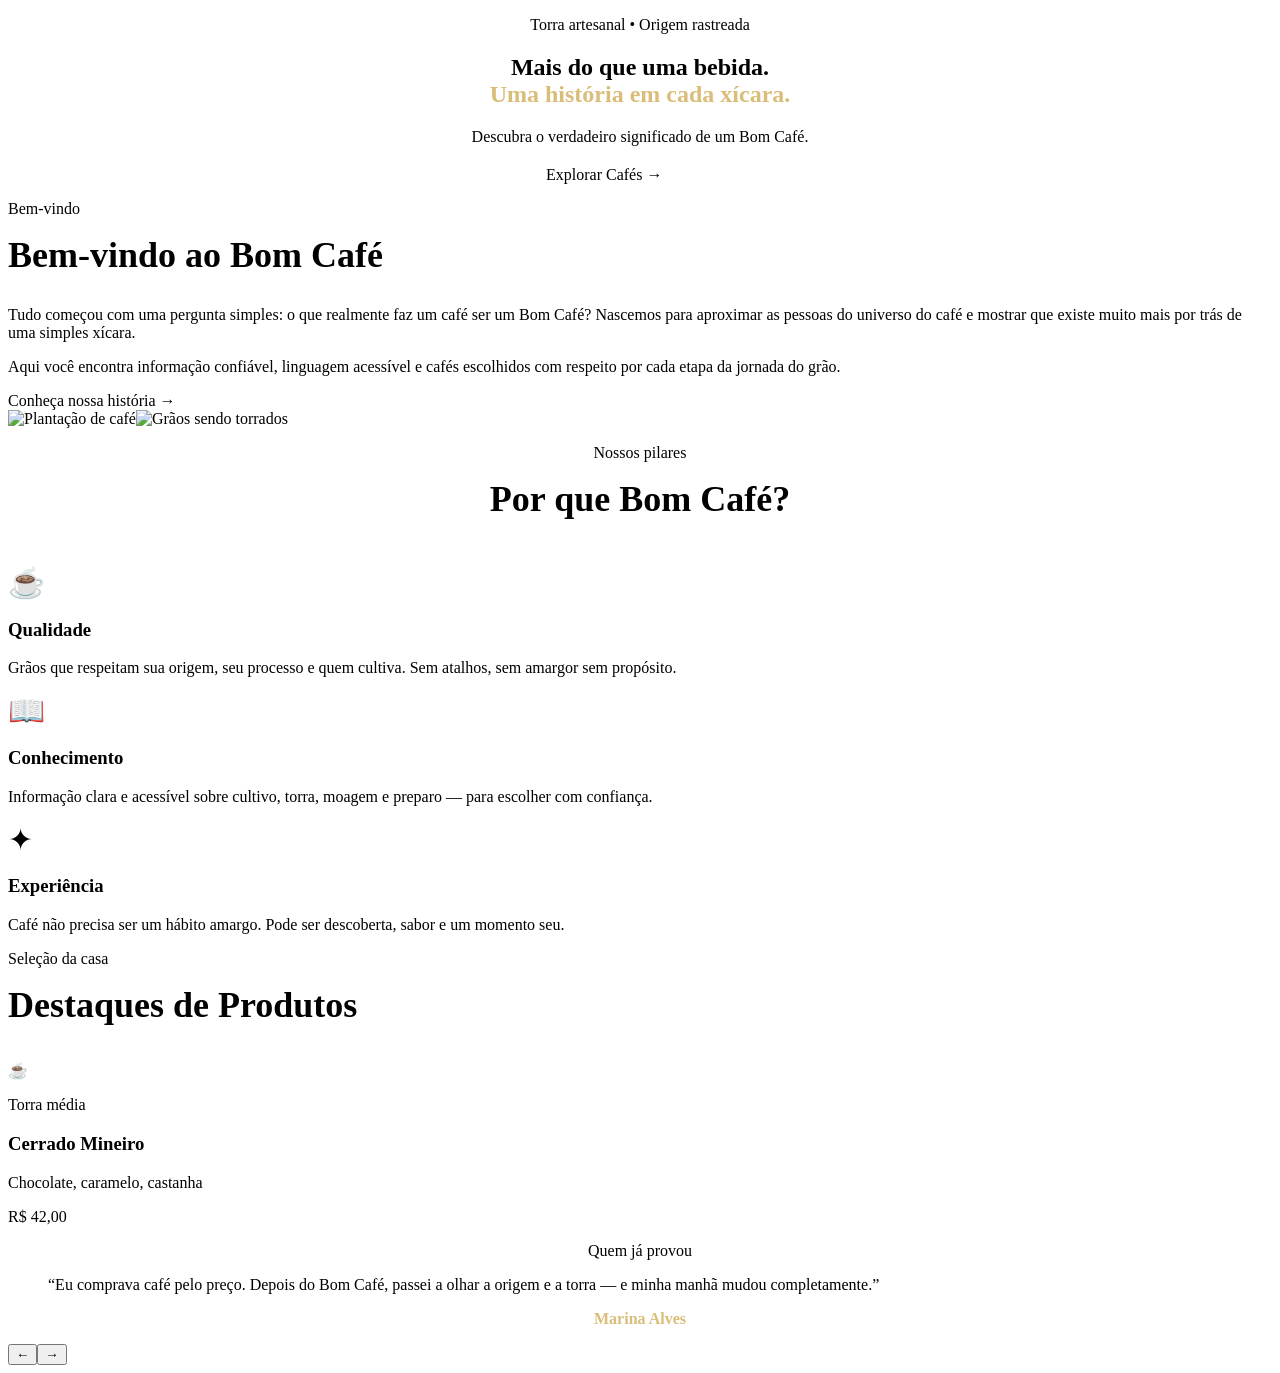
<file: src/main/resources/templates/index.html>
<!doctype html>
<html lang="pt-BR" xmlns:th="http://www.thymeleaf.org">

<head>
    <meta charset="utf-8">
    <meta name="viewport" content="width=device-width,initial-scale=1">
    <title>Bom Café</title>
    <link rel="stylesheet" th:href="@{/css/style.css}">
</head>

<body>
    <script th:src="@{/js/script.js}"></script>
    <header th:replace="~{fragments :: header('home')}"></header>
    <section class="hero">
        <div class="container" style="text-align:center">
            <p class="eyebrow">Torra artesanal • Origem rastreada</p>
            <h1>Mais do que uma bebida.<br><span style="color:#d9bd79">Uma história em cada xícara.</span></h1>
            <p style="margin:20px auto">Descubra o verdadeiro significado de um Bom Café.</p>
            <div class="actions" style="justify-content:center"><a class="btn btn-gold" th:href="@{/produtos}">Explorar
                    Cafés →</a><a class="btn btn-outline" th:href="@{/historia-do-cafe}"
                    style="color:white;border-color:#cfc3b2">Saiba Mais</a></div>
        </div>
    </section>
    <section class="section">
        <div class="container two-col">
            <div>
                <p class="eyebrow">Bem-vindo</p>
                <h2 style="font-size:36px;margin-top:12px">Bem-vindo ao Bom Café</h2>
                <p class="prose">Tudo começou com uma pergunta simples: o que realmente faz um café ser um Bom Café?
                    Nascemos para aproximar as pessoas do universo do café e mostrar que existe muito mais por trás de
                    uma simples xícara.</p>
                <p class="prose">Aqui você encontra informação confiável, linguagem acessível e cafés escolhidos com
                    respeito por cada etapa da jornada do grão.</p><a class="btn btn-outline"
                    th:href="@{/sobre-nos}">Conheça nossa história →</a>
            </div>
            <div class="grid grid-2"><img class="image" th:src="@{/img/plantation.jpg}" alt="Plantação de café"><img
                    class="image" th:src="@{/img/roasting.jpg}" alt="Grãos sendo torrados"></div>
        </div>
    </section>
    <section class="section surface">
        <div class="container">
            <div style="text-align:center">
                <p class="eyebrow">Nossos pilares</p>
                <h2 style="font-size:36px;margin-top:12px">Por que Bom Café?</h2>
            </div>
            <div class="grid grid-3" style="margin-top:45px">
                <article class="card">
                    <div style="font-size:30px">☕</div>
                    <h3>Qualidade</h3>
                    <p>Grãos que respeitam sua origem, seu processo e quem cultiva. Sem atalhos, sem amargor sem
                        propósito.</p>
                </article>
                <article class="card">
                    <div style="font-size:30px">📖</div>
                    <h3>Conhecimento</h3>
                    <p>Informação clara e acessível sobre cultivo, torra, moagem e preparo — para escolher com
                        confiança.</p>
                </article>
                <article class="card">
                    <div style="font-size:30px">✦</div>
                    <h3>Experiência</h3>
                    <p>Café não precisa ser um hábito amargo. Pode ser descoberta, sabor e um momento seu.</p>
                </article>
            </div>
        </div>
    </section>
    <section class="section">
        <div class="container">
            <p class="eyebrow">Seleção da casa</p>
            <h2 style="font-size:36px;margin-top:12px">Destaques de Produtos</h2>
            <div class="grid grid-3" style="margin-top:35px">
                <article class="card product-card" th:each="produto, stat : ${produtos}" th:if="${stat.index < 3}">
                    <div class="product-art">☕</div>
                    <div class="body">
                        <p class="eyebrow" th:text="${produto.torra}">Torra média</p>
                        <h3 th:text="${produto.nome}">Cerrado Mineiro</h3>
                        <p th:text="${produto.descricao}">Chocolate, caramelo, castanha</p>
                        <div class="price" th:text="${'R$ ' + #numbers.formatDecimal(produto.preco, 1, 2)}">R$ 42,00</div>
                    </div>
                </article>
            </div>
        </div>
    </section>
    <section class="hero">
        <div class="container carousel">
            <p class="eyebrow" style="text-align:center">Quem já provou</p>
            <blockquote class="quote" id="quote">“Eu comprava café pelo preço. Depois do Bom Café, passei a olhar a
                origem e a torra — e minha manhã mudou completamente.”</blockquote>
            <p style="text-align:center;color:#d9bd79;font-weight:700" id="author">Marina Alves</p>
            <div class="carousel-controls"><button class="icon-btn" onclick="changeQuote(-1)">←</button><button
                    class="icon-btn" onclick="changeQuote(1)">→</button></div>
        </div>
        <script th:inline="none">
            const qs = [
                ['Eu comprava café pelo preço. Depois do Bom Café, passei a olhar a origem e a torra — e minha manhã mudou completamente.', 'Marina Alves'],
                ['As explicações são simples e diretas. Aprendi a moer na hora e finalmente entendi por que meu café era amargo.', 'Rafael Souza'],
                ['O Cerrado Mineiro virou item fixo em casa. Doce, equilibrado e com uma história bonita por trás.', 'Juliana Prado']
            ];

            let qi = 0;

            function changeQuote(d) {
                qi = (qi + d + qs.length) % qs.length;
                quote.textContent = '“' + qs[qi][0] + '”';
                author.textContent = qs[qi][1];
            }
        </script>
    <div id="toast" class="toast"></div>
    <div th:replace="~{fragments :: alerts}"></div>

</body>

</html>
</file>
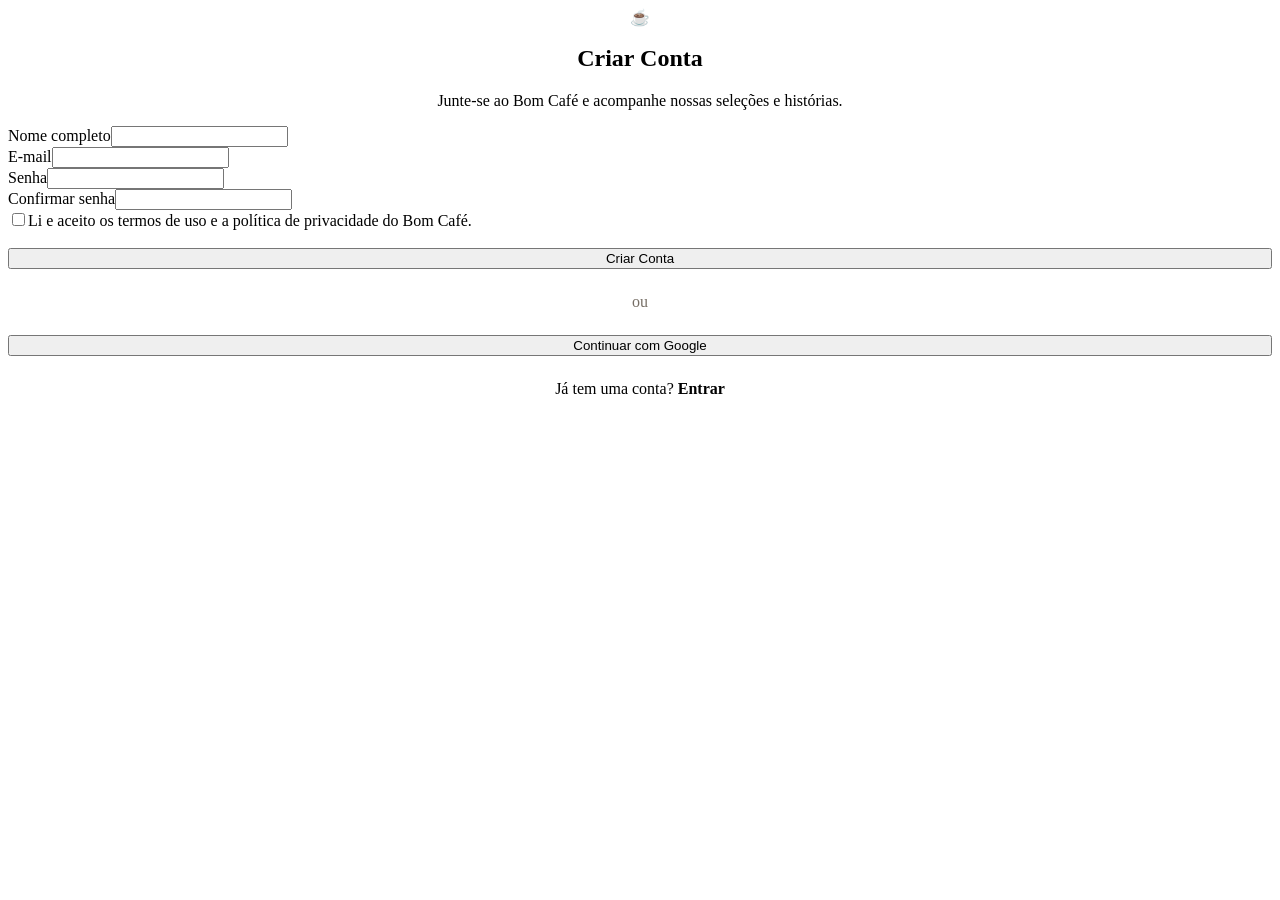
<file: src/main/resources/templates/cadastro.html>
<!doctype html>
<html lang="pt-BR" xmlns:th="http://www.thymeleaf.org">

<head>
    <meta charset="utf-8">
    <meta name="viewport" content="width=device-width,initial-scale=1">
    <title>Criar Conta — Bom Café</title>
    <link rel="stylesheet" th:href="@{/css/style.css}">
</head>

<body>
    <script th:src="@{/js/script.js}"></script>
    <header th:replace="~{fragments :: header('cadastro')}"></header>

    <section class="section">
        <div class="container">
            <div class="card form-card">
                <div style="text-align:center">
                    <div class="brand-mark" style="margin:auto">☕</div>
                    <h1 style="margin-top:18px">Criar Conta</h1>
                    <p class="prose">Junte-se ao Bom Café e acompanhe nossas seleções e histórias.</p>
                </div>
                <form th:action="@{/cadastro}" th:object="${usuario}" method="post">
                    <div class="field"><label>Nome completo</label><input th:field="*{nome}" required autocomplete="name"></div>
                    <div class="field"><label>E-mail</label><input th:field="*{email}" type="email" required autocomplete="email"></div>
                    <div class="field"><label>Senha</label><input th:field="*{senha}" id="senhaCadastro" type="password" required
                            autocomplete="new-password"></div>
                    <div class="field"><label>Confirmar senha</label><input id="confirmarCadastro" type="password"
                            required autocomplete="new-password"></div>
                    <label class="check"><input type="checkbox" required><span>Li e aceito os termos de uso e a política
                            de privacidade do Bom Café.</span></label>
                    <button class="btn btn-primary" type="submit" style="width:100%;margin-top:18px">Criar
                        Conta</button>
                </form>
                <div style="text-align:center;margin:24px 0;color:#766e65">ou</div>
                <button class="btn btn-outline" style="width:100%"
                    onclick="toast('Cadastro com Google selecionado.')">Continuar com Google</button>
                <p style="text-align:center;margin-top:24px">Já tem uma conta? <a th:href="@{/login}"
                        style="font-weight:700">Entrar</a></p>
            </div>
        </div>
    </section>

    <footer th:replace="~{fragments :: footer}"></footer>
    <div id="toast" class="toast"></div>
    <div th:replace="~{fragments :: alerts}"></div>
</body>

</html>
</file>
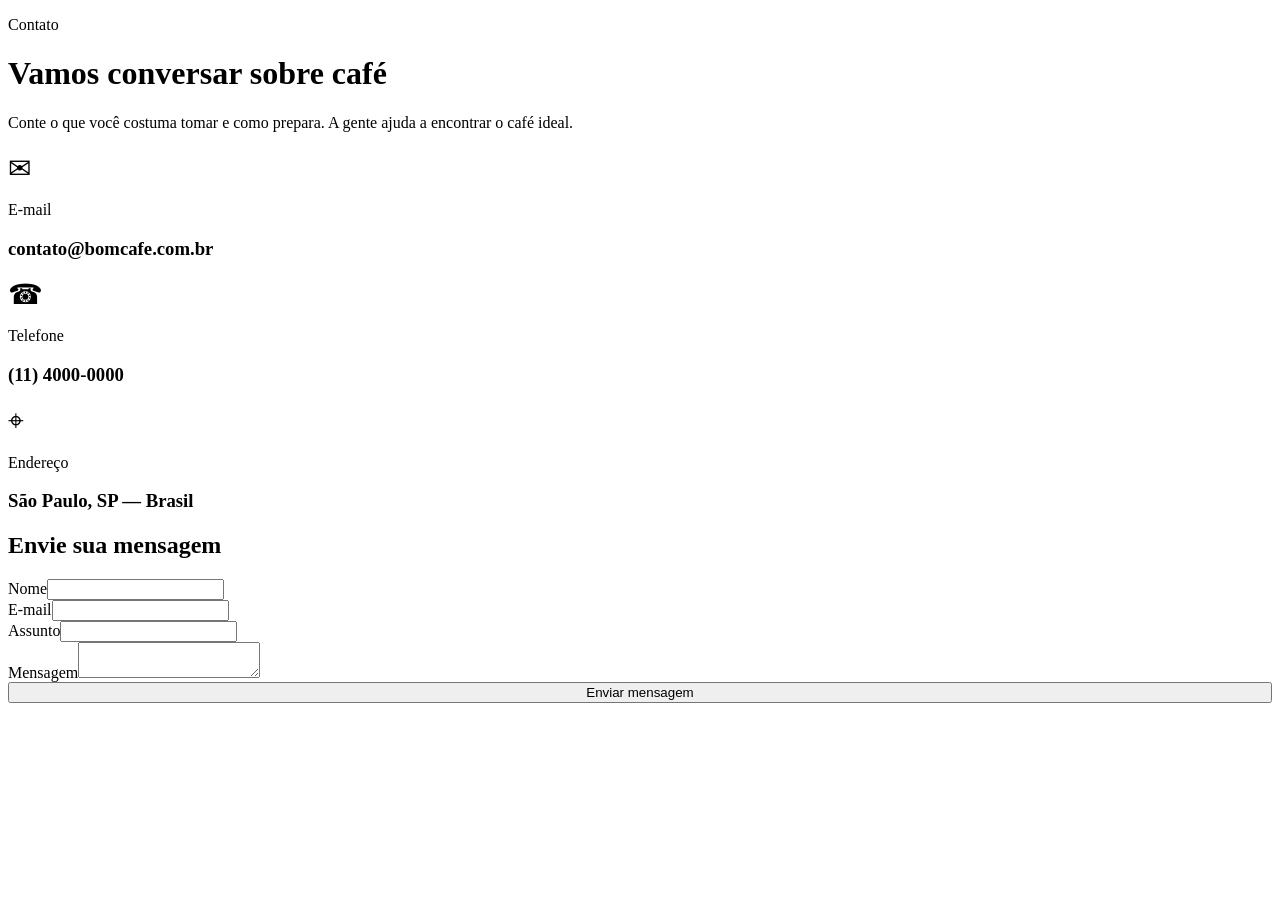
<file: src/main/resources/templates/contato.html>
<!doctype html>
<html lang="pt-BR" xmlns:th="http://www.thymeleaf.org">

<head>
    <meta charset="utf-8">
    <meta name="viewport" content="width=device-width,initial-scale=1">
    <title>Contato — Bom Café</title>
    <link rel="stylesheet" th:href="@{/css/style.css}">
</head>

<body>
    <script th:src="@{/js/script.js}"></script>
    <header th:replace="~{fragments :: header('contato')}"></header>

    <header class="hero center">
        <div class="container">
            <p class="eyebrow">Contato</p>
            <h1>Vamos conversar sobre café</h1>
            <p style="margin:20px auto">Conte o que você costuma tomar e como prepara. A gente ajuda a encontrar o café
                ideal.</p>
        </div>
    </header>
    <section class="section">
        <div class="container two-col">
            <div>
                <div class="card">
                    <div style="font-size:28px">✉</div>
                    <p class="eyebrow">E-mail</p>
                    <h3>contato@bomcafe.com.br</h3>
                </div>
                <div class="card" style="margin-top:16px">
                    <div style="font-size:28px">☎</div>
                    <p class="eyebrow">Telefone</p>
                    <h3>(11) 4000-0000</h3>
                </div>
                <div class="card" style="margin-top:16px">
                    <div style="font-size:28px">⌖</div>
                    <p class="eyebrow">Endereço</p>
                    <h3>São Paulo, SP — Brasil</h3>
                </div>
            </div>
            <form class="card form-card" th:action="@{/contato}" th:object="${contato}" method="post">
                <h2>Envie sua mensagem</h2>
                <div class="field"><label>Nome</label><input th:field="*{nome}" required></div>
                <div class="field"><label>E-mail</label><input th:field="*{email}" type="email" required></div>
                <div class="field"><label>Assunto</label><input th:field="*{assunto}" required></div>
                <div class="field"><label>Mensagem</label><textarea th:field="*{mensagem}" required></textarea></div>
                <button class="btn btn-primary" type="submit" style="width:100%">Enviar mensagem</button>
            </form>
        </div>
    </section>

    <footer th:replace="~{fragments :: footer}"></footer>
    <div id="toast" class="toast"></div>
    <div th:replace="~{fragments :: alerts}"></div>
</body>

</html>
</file>
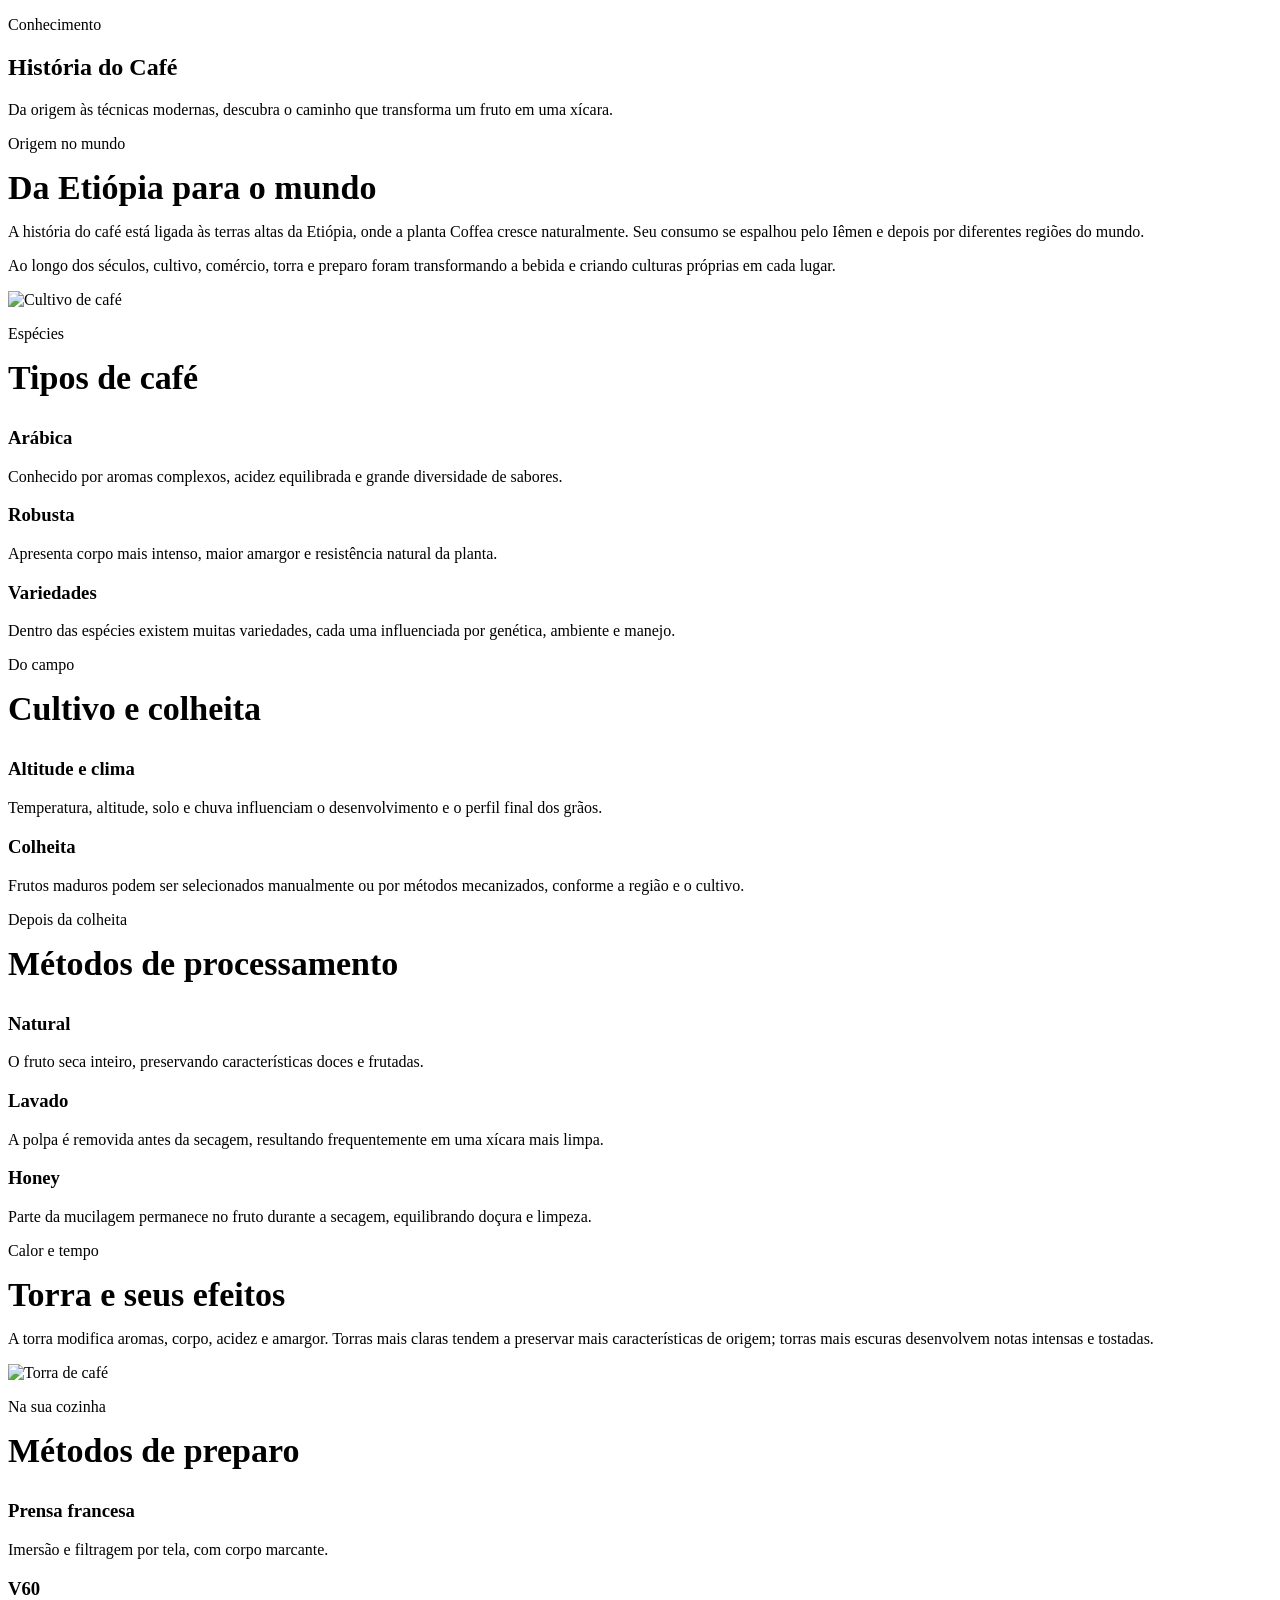
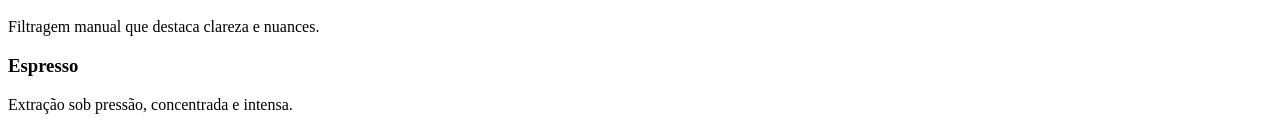
<file: src/main/resources/templates/historia-do-cafe.html>
<!doctype html>
<html lang="pt-BR" xmlns:th="http://www.thymeleaf.org">

<head>
    <meta charset="utf-8">
    <meta name="viewport" content="width=device-width,initial-scale=1">
    <title>História do Café — Bom Café</title>
    <link rel="stylesheet" th:href="@{/css/style.css}">
</head>

<body>
    <script th:src="@{/js/script.js}"></script>
    <header th:replace="~{fragments :: header('historia')}"></header>
    <section class="hero">
        <div class="container">
            <p class="eyebrow">Conhecimento</p>
            <h1>História do Café</h1>
            <p>Da origem às técnicas modernas, descubra o caminho que transforma um fruto em uma xícara.</p>
        </div>
    </section>
    <section class="section">
        <div class="container two-col">
            <div class="prose">
                <p class="eyebrow">Origem no mundo</p>
                <h2 style="font-size:34px;margin:12px 0">Da Etiópia para o mundo</h2>
                <p>A história do café está ligada às terras altas da Etiópia, onde a planta Coffea cresce naturalmente.
                    Seu consumo se espalhou pelo Iêmen e depois por diferentes regiões do mundo.</p>
                <p>Ao longo dos séculos, cultivo, comércio, torra e preparo foram transformando a bebida e criando
                    culturas próprias em cada lugar.</p>
            </div><img class="image" th:src="@{/img/plantation.jpg}" alt="Cultivo de café">
        </div>
    </section>
    <section class="section surface">
        <div class="container">
            <p class="eyebrow">Espécies</p>
            <h2 style="font-size:34px;margin:12px 0">Tipos de café</h2>
            <div class="grid grid-3" style="margin-top:30px">
                <article class="card">
                    <h3>Arábica</h3>
                    <p>Conhecido por aromas complexos, acidez equilibrada e grande diversidade de sabores.</p>
                </article>
                <article class="card">
                    <h3>Robusta</h3>
                    <p>Apresenta corpo mais intenso, maior amargor e resistência natural da planta.</p>
                </article>
                <article class="card">
                    <h3>Variedades</h3>
                    <p>Dentro das espécies existem muitas variedades, cada uma influenciada por genética, ambiente e
                        manejo.</p>
                </article>
            </div>
        </div>
    </section>
    <section class="section">
        <div class="container prose">
            <p class="eyebrow">Do campo</p>
            <h2 style="font-size:34px;margin:12px 0">Cultivo e colheita</h2>
            <div class="grid grid-2" style="margin-top:30px">
                <div class="card">
                    <h3>Altitude e clima</h3>
                    <p>Temperatura, altitude, solo e chuva influenciam o desenvolvimento e o perfil final dos grãos.</p>
                </div>
                <div class="card">
                    <h3>Colheita</h3>
                    <p>Frutos maduros podem ser selecionados manualmente ou por métodos mecanizados, conforme a região e
                        o cultivo.</p>
                </div>
            </div>
        </div>
    </section>
    <section class="section surface">
        <div class="container prose">
            <p class="eyebrow">Depois da colheita</p>
            <h2 style="font-size:34px;margin:12px 0">Métodos de processamento</h2>
            <div class="grid grid-3" style="margin-top:30px">
                <div class="card">
                    <h3>Natural</h3>
                    <p>O fruto seca inteiro, preservando características doces e frutadas.</p>
                </div>
                <div class="card">
                    <h3>Lavado</h3>
                    <p>A polpa é removida antes da secagem, resultando frequentemente em uma xícara mais limpa.</p>
                </div>
                <div class="card">
                    <h3>Honey</h3>
                    <p>Parte da mucilagem permanece no fruto durante a secagem, equilibrando doçura e limpeza.</p>
                </div>
            </div>
        </div>
    </section>
    <section class="section">
        <div class="container two-col">
            <div class="prose">
                <p class="eyebrow">Calor e tempo</p>
                <h2 style="font-size:34px;margin:12px 0">Torra e seus efeitos</h2>
                <p>A torra modifica aromas, corpo, acidez e amargor. Torras mais claras tendem a preservar mais
                    características de origem; torras mais escuras desenvolvem notas intensas e tostadas.</p>
            </div><img class="image" th:src="@{/img/roasting.jpg}" alt="Torra de café">
        </div>
    </section>
    <section class="section surface">
        <div class="container prose">
            <p class="eyebrow">Na sua cozinha</p>
            <h2 style="font-size:34px;margin:12px 0">Métodos de preparo</h2>
            <div class="grid grid-3" style="margin-top:30px">
                <div class="card">
                    <h3>Prensa francesa</h3>
                    <p>Imersão e filtragem por tela, com corpo marcante.</p>
                </div>
                <div class="card">
                    <h3>V60</h3>
                    <p>Filtragem manual que destaca clareza e nuances.</p>
                </div>
                <div class="card">
                    <h3>Espresso</h3>
                    <p>Extração sob pressão, concentrada e intensa.</p>
                </div>
            </div>
        </div>
    </section>
    <footer th:replace="~{fragments :: footer}"></footer>
</body>

</html>
</file>
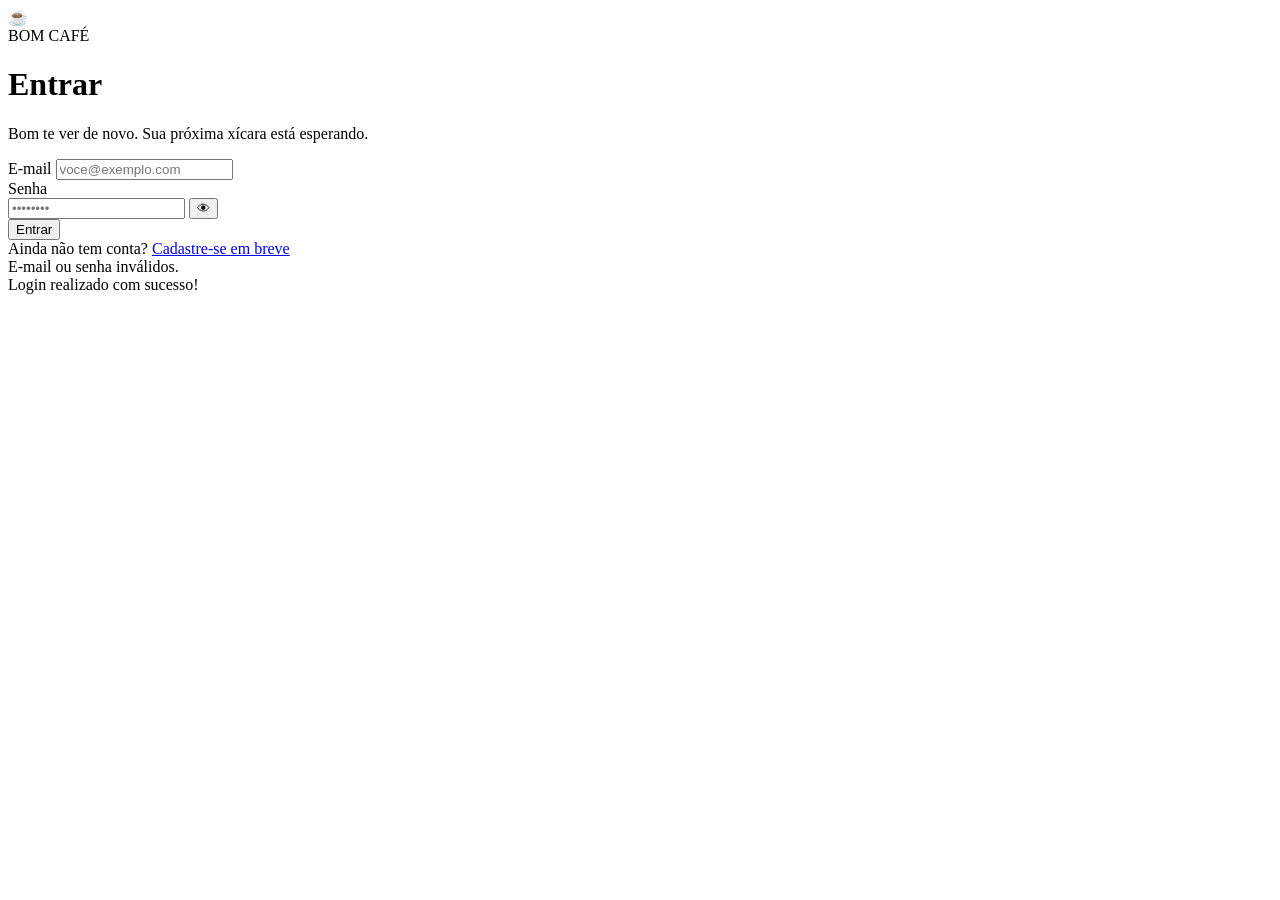
<file: src/main/resources/templates/login-modal.html>
<!DOCTYPE html>
<html lang="pt-BR" xmlns:th="http://www.thymeleaf.org">
<head>
    <meta charset="UTF-8">
    <meta name="viewport" content="width=device-width, initial-scale=1.0">
    <title>Bom Café | Login</title>
    <link rel="stylesheet" th:href="@{/css/modal.css}">
</head>
<body class="login-page">
    <div class="login-card">
        <div class="brand-icon">
            <span>☕</span>
        </div>

        <div class="brand-title">BOM CAFÉ</div>

        <h1>Entrar</h1>
        <p class="subtitle">Bom te ver de novo. Sua próxima xícara está esperando.</p>

        <form th:action="@{/login}" method="post" class="login-form">
            <div class="field">
                <label for="email">E-mail</label>
                <input id="email" name="email" type="email" placeholder="voce@exemplo.com" required>
            </div>

            <div class="field">
                <label for="senha">Senha</label>
                <div class="password-wrap">
                    <input id="senha" name="senha" type="password" placeholder="••••••••" required>
                    <button type="button" class="toggle-password" aria-label="Mostrar senha">👁</button>
                </div>
            </div>

            <button type="submit" class="primary-btn">Entrar</button>
        </form>

        <div class="register-link">
            Ainda não tem conta? <a href="/cadastro">Cadastre-se em breve</a>
        </div>

        <div th:if="${param.erro != null}" class="alert-error">
            E-mail ou senha inválidos.
        </div>
        <div th:if="${param.sucesso != null}" class="alert-success">
            Login realizado com sucesso!
        </div>
    </div>

    <script th:src="@{/js/modal.js}"></script>
</body>
</html>
</file>
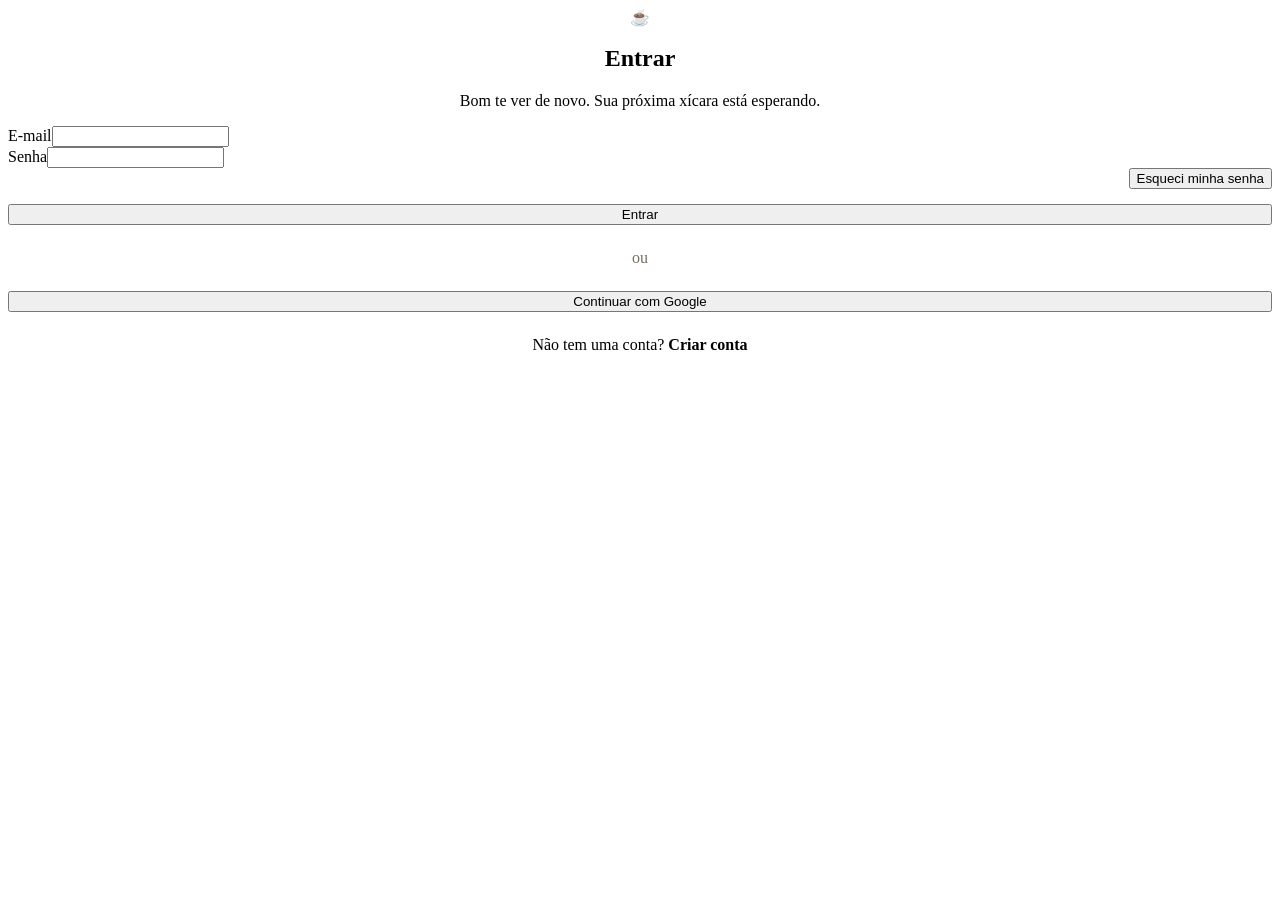
<file: src/main/resources/templates/login.html>
<!doctype html>
<html lang="pt-BR" xmlns:th="http://www.thymeleaf.org">

<head>
    <meta charset="utf-8">
    <meta name="viewport" content="width=device-width,initial-scale=1">
    <title>Entrar — Bom Café</title>
    <link rel="stylesheet" th:href="@{/css/style.css}">
</head>

<body>
    <script th:src="@{/js/script.js}"></script>
    <header th:replace="~{fragments :: header('login')}"></header>

    <section class="section">
        <div class="container">
            <div class="card form-card">
                <div style="text-align:center">
                    <div class="brand-mark" style="margin:auto">☕</div>
                    <h1 style="margin-top:18px">Entrar</h1>
                    <p class="prose">Bom te ver de novo. Sua próxima xícara está esperando.</p>
                </div>
                <form class="login-form" th:action="@{/login}" method="post">
                    <div class="field"><label>E-mail</label><input name="email" type="email" required autocomplete="email"></div>
                    <div class="field"><label>Senha</label><input name="senha" id="senhaLogin" type="password" required
                            autocomplete="current-password"></div>
                    <div style="text-align:right"><button type="button" class="btn btn-outline"
                            onclick="toast('Informe seu e-mail para recuperar a senha.')">Esqueci minha senha</button>
                    </div>
                    <button class="btn btn-primary" type="submit" style="width:100%;margin-top:15px">Entrar</button>
                </form>
                <div style="text-align:center;margin:24px 0;color:#766e65">ou</div>
                <button class="btn btn-outline" style="width:100%"
                    onclick="toast('Login com Google selecionado.')">Continuar com Google</button>
                <p style="text-align:center;margin-top:24px">Não tem uma conta? <a th:href="@{/cadastro}"
                        style="font-weight:700">Criar conta</a></p>
            </div>
        </div>
    </section>

    <footer th:replace="~{fragments :: footer}"></footer>
    <div id="toast" class="toast"></div>
    <div th:replace="~{fragments :: alerts}"></div>
</body>

</html>
</file>
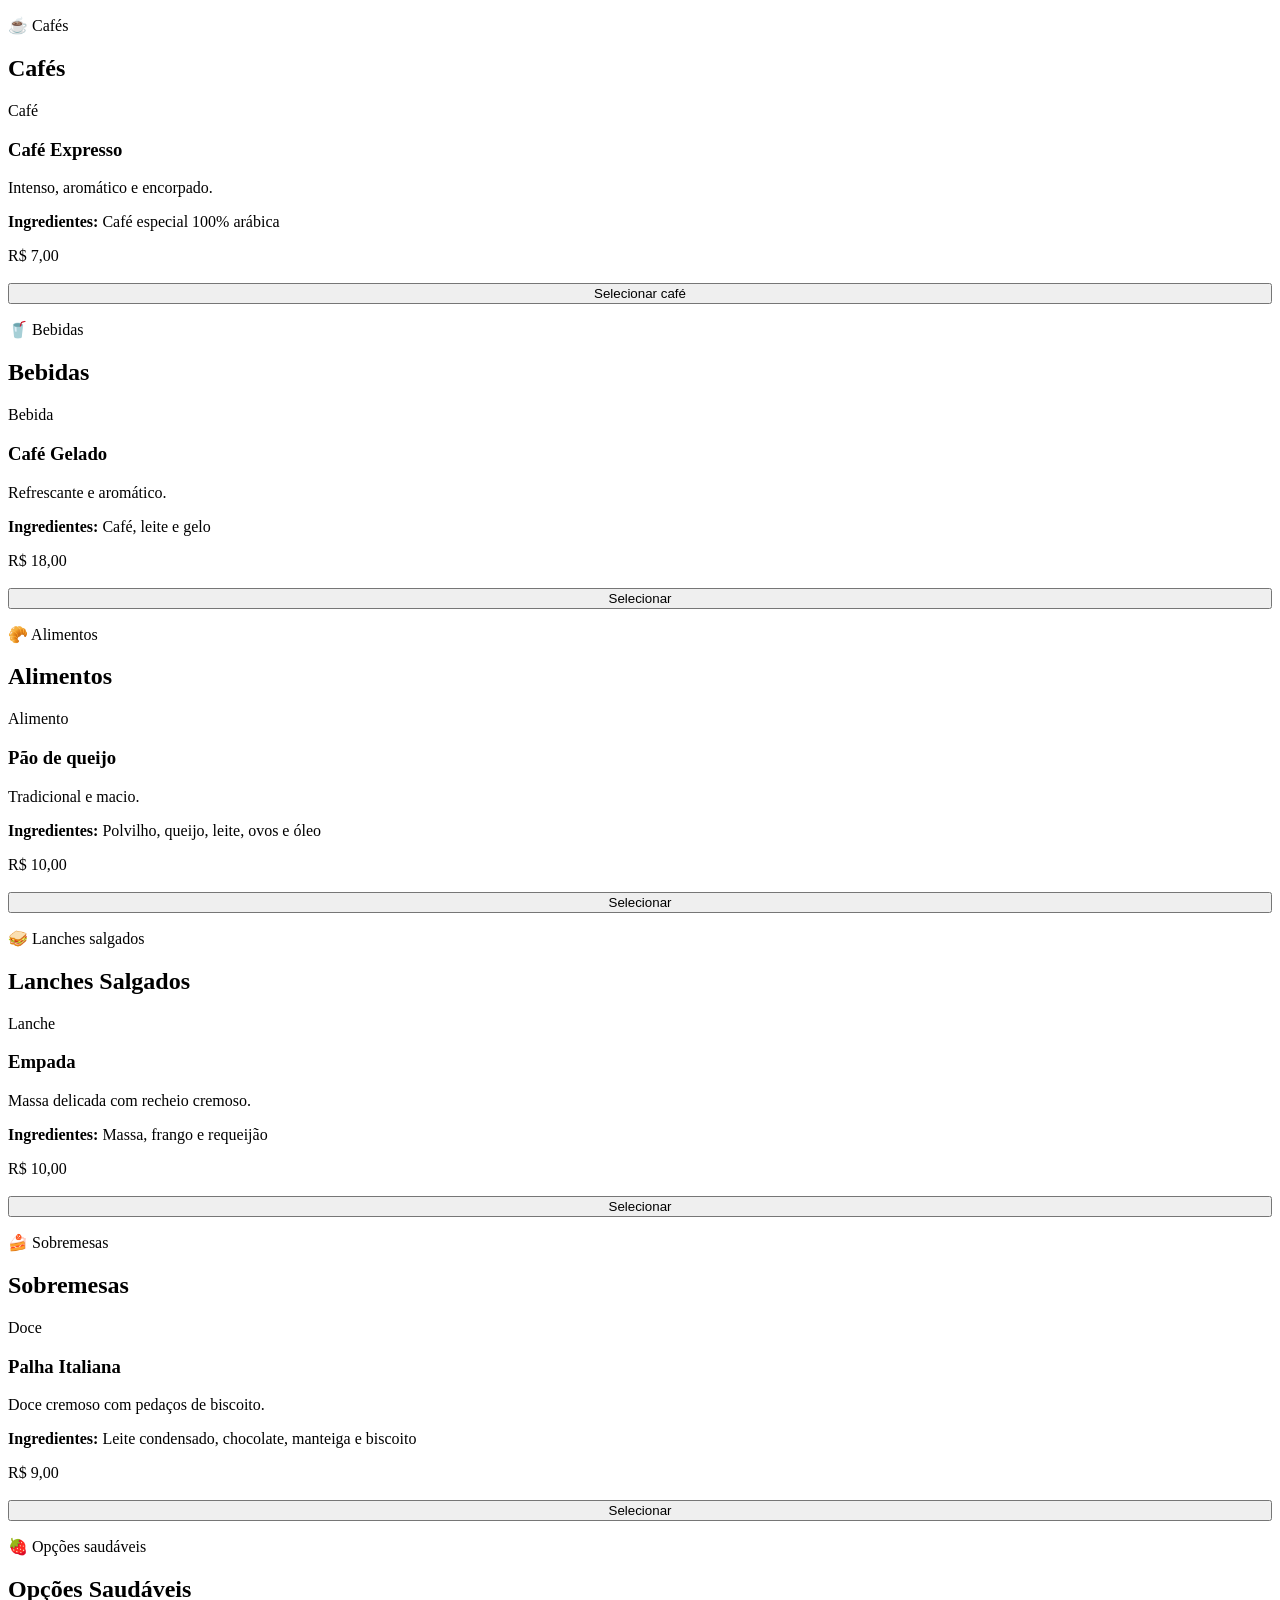
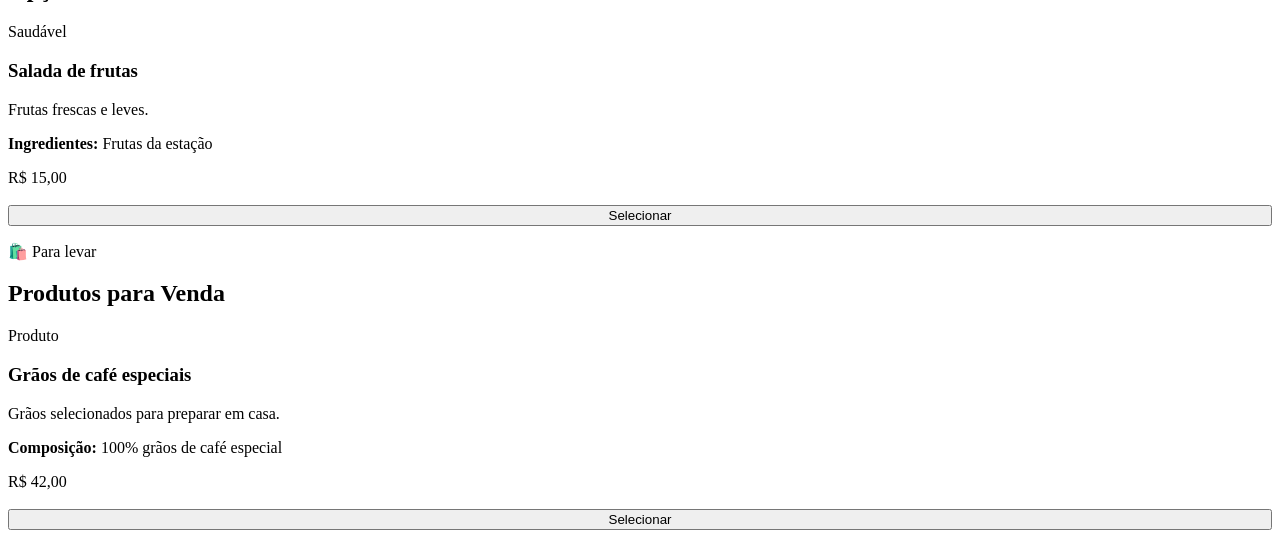
<file: src/main/resources/templates/produtos.html>
<!doctype html>
<html lang="pt-BR" xmlns:th="http://www.thymeleaf.org">

<head>
    <meta charset="utf-8">
    <meta name="viewport" content="width=device-width,initial-scale=1">
    <title>Produtos — Bom Café</title>
    <link rel="stylesheet" th:href="@{/css/style.css}">
</head>

<body>
    <script th:src="@{/js/script.js}"></script>
    <header th:replace="~{fragments :: header('produtos')}"></header>
    <section class="section">
        <div class="container">

            <!-- CAFÉS -->
            <div class="product-hub">
                <p class="eyebrow">☕ Cafés</p>
                <h2>Cafés</h2>

                <div class="grid grid-3">

                    <article class="card product-card"
                             th:each="produto : ${produtos}"
                             th:if="${produto.categoria == 'Cafés'}">

                        <div class="body">
                            <p class="eyebrow" th:text="${produto.torra}">
                                Café
                            </p>

                            <h3 th:text="${produto.nome}">
                                Café Expresso
                            </h3>

                            <p th:text="${produto.descricao}">
                                Intenso, aromático e encorpado.
                            </p>

                            <p>
                                <strong>Ingredientes:</strong>
                                <span th:text="${produto.ingredientes}">
                                Café especial 100% arábica
                            </span>
                            </p>

                            <div class="price"
                                 th:text="${'R$ ' + #numbers.formatDecimal(produto.preco, 1, 2)}">
                                R$ 7,00
                            </div>

                            <form th:action="@{/produtos/{id}/selecionar(id=${produto.id})}"
                                  method="post">

                                <button class="btn btn-primary"
                                        type="submit"
                                        style="margin-top:18px;width:100%">
                                    Selecionar café
                                </button>

                            </form>
                        </div>
                    </article>

                </div>
            </div>


            <!-- BEBIDAS -->
            <div class="product-hub">
                <p class="eyebrow">🥤 Bebidas</p>
                <h2>Bebidas</h2>

                <div class="grid grid-3">

                    <article class="card product-card"
                             th:each="produto : ${produtos}"
                             th:if="${produto.categoria == 'Bebidas'}">

                        <div class="body">

                            <p class="eyebrow" th:text="${produto.torra}">
                                Bebida
                            </p>

                            <h3 th:text="${produto.nome}">
                                Café Gelado
                            </h3>

                            <p th:text="${produto.descricao}">
                                Refrescante e aromático.
                            </p>

                            <p>
                                <strong>Ingredientes:</strong>
                                <span th:text="${produto.ingredientes}">
                                Café, leite e gelo
                            </span>
                            </p>

                            <div class="price"
                                 th:text="${'R$ ' + #numbers.formatDecimal(produto.preco, 1, 2)}">
                                R$ 18,00
                            </div>

                            <form th:action="@{/produtos/{id}/selecionar(id=${produto.id})}"
                                  method="post">

                                <button class="btn btn-primary"
                                        type="submit"
                                        style="margin-top:18px;width:100%">
                                    Selecionar
                                </button>

                            </form>

                        </div>
                    </article>

                </div>
            </div>


            <!-- ALIMENTOS -->
            <div class="product-hub">
                <p class="eyebrow">🥐 Alimentos</p>
                <h2>Alimentos</h2>

                <div class="grid grid-3">

                    <article class="card product-card"
                             th:each="produto : ${produtos}"
                             th:if="${produto.categoria == 'Alimentos'}">

                        <div class="body">

                            <p class="eyebrow" th:text="${produto.torra}">
                                Alimento
                            </p>

                            <h3 th:text="${produto.nome}">
                                Pão de queijo
                            </h3>

                            <p th:text="${produto.descricao}">
                                Tradicional e macio.
                            </p>

                            <p>
                                <strong>Ingredientes:</strong>
                                <span th:text="${produto.ingredientes}">
                                Polvilho, queijo, leite, ovos e óleo
                            </span>
                            </p>

                            <div class="price"
                                 th:text="${'R$ ' + #numbers.formatDecimal(produto.preco, 1, 2)}">
                                R$ 10,00
                            </div>

                            <form th:action="@{/produtos/{id}/selecionar(id=${produto.id})}"
                                  method="post">

                                <button class="btn btn-primary"
                                        type="submit"
                                        style="margin-top:18px;width:100%">
                                    Selecionar
                                </button>

                            </form>

                        </div>
                    </article>

                </div>
            </div>


            <!-- LANCHES SALGADOS -->
            <div class="product-hub">
                <p class="eyebrow">🥪 Lanches salgados</p>
                <h2>Lanches Salgados</h2>

                <div class="grid grid-3">

                    <article class="card product-card"
                             th:each="produto : ${produtos}"
                             th:if="${produto.categoria == 'Lanches Salgados'}">

                        <div class="body">

                            <p class="eyebrow">Lanche</p>

                            <h3 th:text="${produto.nome}">
                                Empada
                            </h3>

                            <p th:text="${produto.descricao}">
                                Massa delicada com recheio cremoso.
                            </p>

                            <p>
                                <strong>Ingredientes:</strong>
                                <span th:text="${produto.ingredientes}">
                                Massa, frango e requeijão
                            </span>
                            </p>

                            <div class="price"
                                 th:text="${'R$ ' + #numbers.formatDecimal(produto.preco, 1, 2)}">
                                R$ 10,00
                            </div>

                            <form th:action="@{/produtos/{id}/selecionar(id=${produto.id})}"
                                  method="post">

                                <button class="btn btn-primary"
                                        type="submit"
                                        style="margin-top:18px;width:100%">
                                    Selecionar
                                </button>

                            </form>

                        </div>
                    </article>

                </div>
            </div>


            <!-- SOBREMESAS -->
            <div class="product-hub">
                <p class="eyebrow">🍰 Sobremesas</p>
                <h2>Sobremesas</h2>

                <div class="grid grid-3">

                    <article class="card product-card"
                             th:each="produto : ${produtos}"
                             th:if="${produto.categoria == 'Sobremesas'}">

                        <div class="body">

                            <p class="eyebrow">Doce</p>

                            <h3 th:text="${produto.nome}">
                                Palha Italiana
                            </h3>

                            <p th:text="${produto.descricao}">
                                Doce cremoso com pedaços de biscoito.
                            </p>

                            <p>
                                <strong>Ingredientes:</strong>
                                <span th:text="${produto.ingredientes}">
                                Leite condensado, chocolate, manteiga e biscoito
                            </span>
                            </p>

                            <div class="price"
                                 th:text="${'R$ ' + #numbers.formatDecimal(produto.preco, 1, 2)}">
                                R$ 9,00
                            </div>

                            <form th:action="@{/produtos/{id}/selecionar(id=${produto.id})}"
                                  method="post">

                                <button class="btn btn-primary"
                                        type="submit"
                                        style="margin-top:18px;width:100%">
                                    Selecionar
                                </button>

                            </form>

                        </div>
                    </article>

                </div>
            </div>


            <!-- OPÇÕES SAUDÁVEIS -->
            <div class="product-hub">
                <p class="eyebrow">🍓 Opções saudáveis</p>
                <h2>Opções Saudáveis</h2>

                <div class="grid grid-3">

                    <article class="card product-card"
                             th:each="produto : ${produtos}"
                             th:if="${produto.categoria == 'Opções Saudáveis'}">

                        <div class="body">

                            <p class="eyebrow">Saudável</p>

                            <h3 th:text="${produto.nome}">
                                Salada de frutas
                            </h3>

                            <p th:text="${produto.descricao}">
                                Frutas frescas e leves.
                            </p>

                            <p>
                                <strong>Ingredientes:</strong>
                                <span th:text="${produto.ingredientes}">
                                Frutas da estação
                            </span>
                            </p>

                            <div class="price"
                                 th:text="${'R$ ' + #numbers.formatDecimal(produto.preco, 1, 2)}">
                                R$ 15,00
                            </div>

                            <form th:action="@{/produtos/{id}/selecionar(id=${produto.id})}"
                                  method="post">

                                <button class="btn btn-primary"
                                        type="submit"
                                        style="margin-top:18px;width:100%">
                                    Selecionar
                                </button>

                            </form>

                        </div>
                    </article>

                </div>
            </div>


            <!-- PRODUTOS PARA VENDA -->
            <div class="product-hub">
                <p class="eyebrow">🛍️ Para levar</p>
                <h2>Produtos para Venda</h2>

                <div class="grid grid-3">

                    <article class="card product-card"
                             th:each="produto : ${produtos}"
                             th:if="${produto.categoria == 'Produtos para Venda'}">

                        <div class="body">

                            <p class="eyebrow">Produto</p>

                            <h3 th:text="${produto.nome}">
                                Grãos de café especiais
                            </h3>

                            <p th:text="${produto.descricao}">
                                Grãos selecionados para preparar em casa.
                            </p>

                            <p>
                                <strong>Composição:</strong>
                                <span th:text="${produto.ingredientes}">
                                100% grãos de café especial
                            </span>
                            </p>

                            <div class="price"
                                 th:text="${'R$ ' + #numbers.formatDecimal(produto.preco, 1, 2)}">
                                R$ 42,00
                            </div>

                            <form th:action="@{/produtos/{id}/selecionar(id=${produto.id})}"
                                  method="post">

                                <button class="btn btn-primary"
                                        type="submit"
                                        style="margin-top:18px;width:100%">
                                    Selecionar
                                </button>

                            </form>

                        </div>
                    </article>

                </div>
            </div>

        </div>
    </section>
    <footer th:replace="~{fragments :: footer}"></footer>
    <div id="toast" class="toast"></div>
    <div th:replace="~{fragments :: alerts}"></div>
</body>

</html>
</file>
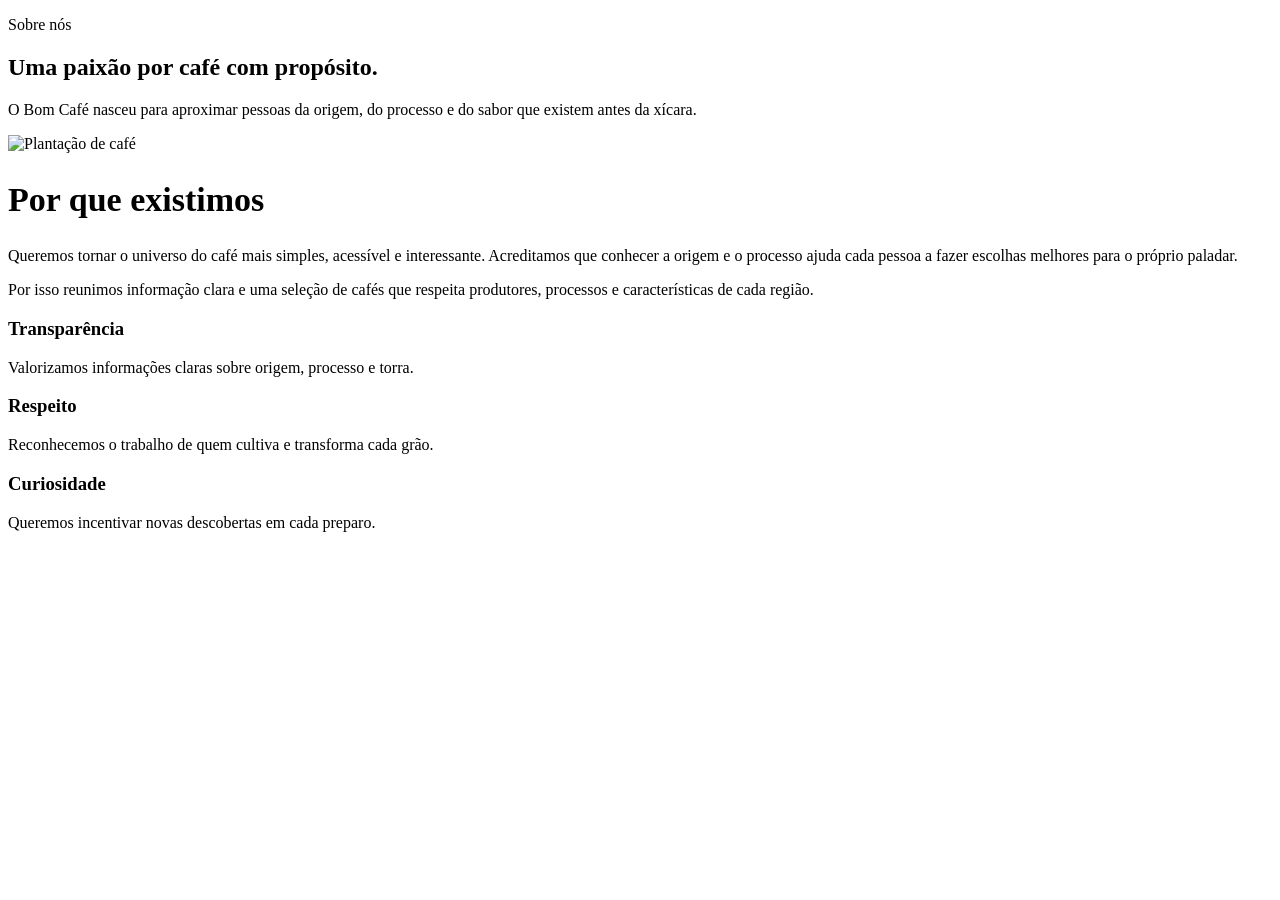
<file: src/main/resources/templates/sobre-nos.html>
<!doctype html>
<html lang="pt-BR" xmlns:th="http://www.thymeleaf.org">

<head>
    <meta charset="utf-8">
    <meta name="viewport" content="width=device-width,initial-scale=1">
    <title>Sobre Nós — Bom Café</title>
    <link rel="stylesheet" th:href="@{/css/style.css}">
</head>

<body>
    <script th:src="@{/js/script.js}"></script>
    <header th:replace="~{fragments :: header('sobre')}"></header>
    <section class="hero">
        <div class="container">
            <p class="eyebrow">Sobre nós</p>
            <h1>Uma paixão por café com propósito.</h1>
            <p>O Bom Café nasceu para aproximar pessoas da origem, do processo e do sabor que existem antes da xícara.
            </p>
        </div>
    </section>
    <section class="section">
        <div class="container two-col"><img class="image" th:src="@{/img/plantation.jpg}" alt="Plantação de café">
            <div class="prose">
                <h2 style="font-size:34px">Por que existimos</h2>
                <p>Queremos tornar o universo do café mais simples, acessível e interessante. Acreditamos que conhecer a
                    origem e o processo ajuda cada pessoa a fazer escolhas melhores para o próprio paladar.</p>
                <p>Por isso reunimos informação clara e uma seleção de cafés que respeita produtores, processos e
                    características de cada região.</p>
            </div>
        </div>
    </section>
    <section class="section surface">
        <div class="container grid grid-3">
            <article class="card">
                <h3>Transparência</h3>
                <p>Valorizamos informações claras sobre origem, processo e torra.</p>
            </article>
            <article class="card">
                <h3>Respeito</h3>
                <p>Reconhecemos o trabalho de quem cultiva e transforma cada grão.</p>
            </article>
            <article class="card">
                <h3>Curiosidade</h3>
                <p>Queremos incentivar novas descobertas em cada preparo.</p>
            </article>
        </div>
    </section>
    <footer th:replace="~{fragments :: footer}"></footer>
</body>

</html>
</file>
